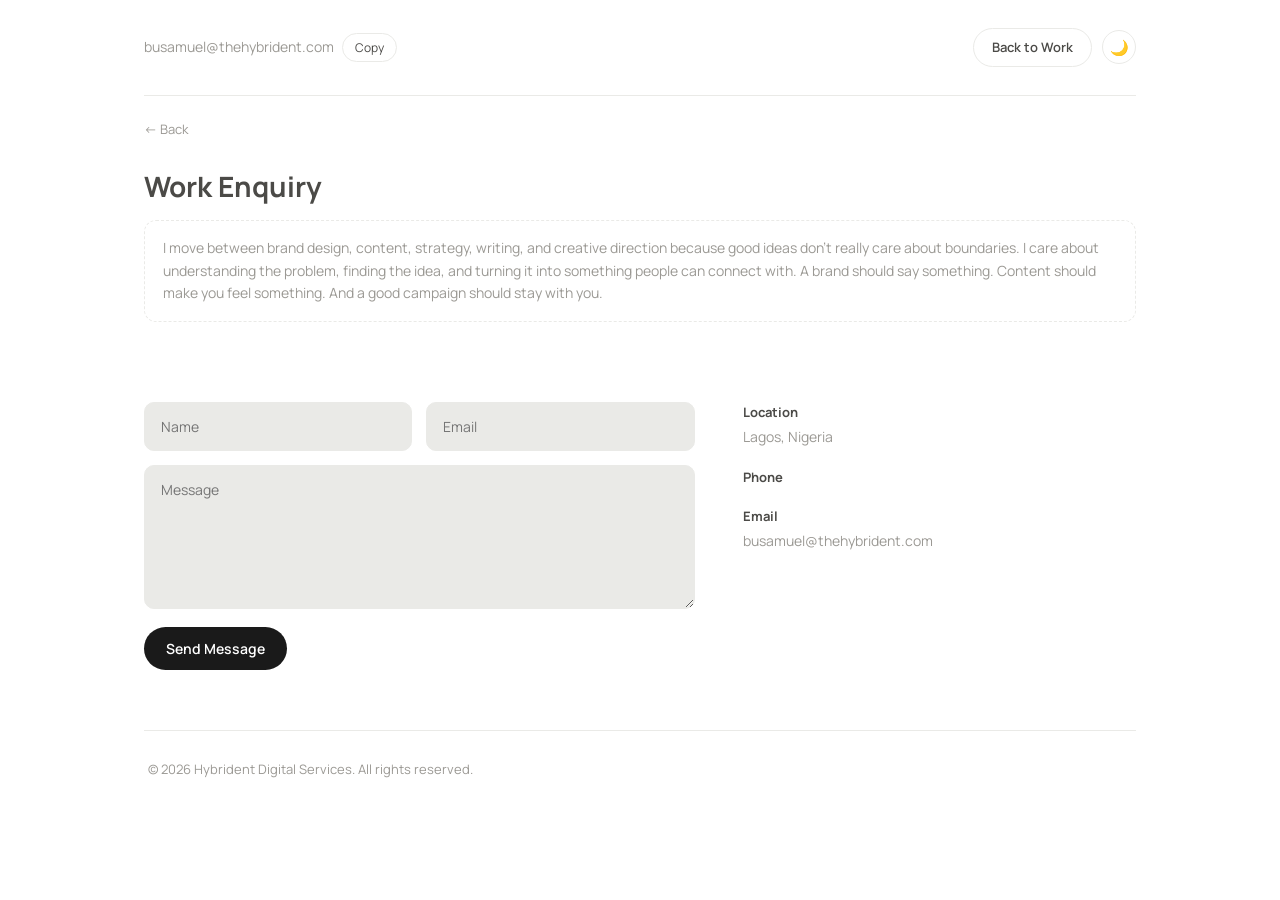
<file: enquiry.html>
<!DOCTYPE html>
<html lang="en">
<head>
<meta charset="UTF-8">
<meta name="viewport" content="width=device-width, initial-scale=1.0">
<title>Work Enquiry</title>
<link rel="icon" type="image/png" sizes="32x32" href="favicon-32.png">
<link rel="icon" type="image/png" sizes="16x16" href="favicon-16.png">
<link rel="apple-touch-icon" href="apple-touch-icon.png">
<link rel="shortcut icon" href="favicon.ico">
<link rel="preconnect" href="https://fonts.googleapis.com">
<link rel="preconnect" href="https://fonts.gstatic.com" crossorigin>
<link href="https://fonts.googleapis.com/css2?family=Manrope:wght@400;500;600;700;800&display=swap" rel="stylesheet">
<link rel="stylesheet" href="styles.css">
</head>
<body>

<div class="shell">

  <div class="topbar">
    <div class="email-group">
      <span id="topEmail"></span>
      <button class="copy-btn" onclick="copyEmail(this)">Copy</button>
    </div>
    <div class="topbar-right">
      <a class="enquiry-link" href="index.html">Back to Work</a>
      <button class="theme-toggle" id="themeToggle" onclick="toggleSiteTheme()" aria-label="Toggle dark mode">🌙</button>
    </div>
  </div>

  <div class="enquiry-page-header">
    <a class="back-link" href="index.html">← Back</a>
    <h1>Work Enquiry</h1>
    <p class="process-placeholder" id="processText"></p>
  </div>

  <div class="enquiry-grid">
    <form class="enquiry-form" id="enquiryForm" method="POST">
      <div class="form-row">
        <input type="text" name="name" placeholder="Name" required>
        <input type="email" name="email" placeholder="Email" required>
      </div>
      <textarea name="message" placeholder="Message" rows="6" required></textarea>
      <input type="hidden" name="_subject" value="New work enquiry from portfolio site">
      <input type="hidden" name="_captcha" value="false">
      <input type="hidden" name="_template" value="table">
      <button type="submit" class="cta-btn">Send Message</button>
    </form>
    <div class="enquiry-details" id="enquiryDetails"></div>
  </div>

  <div class="footer" id="footerContainer"></div>

</div>

<script>
  let emailAddress = 'your@email.com';

  function applySiteTheme(theme) {
    document.body.classList.toggle('dark-mode', theme === 'dark');
    document.getElementById('themeToggle').textContent = theme === 'dark' ? '☀️' : '🌙';
  }
  function toggleSiteTheme() {
    const isDark = document.body.classList.contains('dark-mode');
    const next = isDark ? 'light' : 'dark';
    localStorage.setItem('site_theme', next);
    applySiteTheme(next);
  }
  applySiteTheme(localStorage.getItem('site_theme') || 'light');

  function copyEmail(btn) {
    navigator.clipboard.writeText(emailAddress).then(() => {
      const original = btn.textContent;
      btn.textContent = 'Copied';
      setTimeout(() => { btn.textContent = original; }, 1500);
    });
  }

  fetch('data.json')
    .then(res => res.json())
    .then(data => {
      const footer = data.footer || {};
      emailAddress = footer.email || emailAddress;

      document.getElementById('topEmail').textContent = emailAddress;
      document.getElementById('processText').textContent = data.enquiryProcess || 'My process — details coming soon.';
      document.getElementById('enquiryForm').setAttribute('action', `https://formsubmit.co/${emailAddress}`);

      document.getElementById('enquiryDetails').innerHTML = `
        <div><strong>Location</strong>${footer.location || ''}</div>
        <div><strong>Phone</strong>${footer.phone || ''}</div>
        <div><strong>Email</strong>${emailAddress}</div>
      `;
      document.getElementById('footerContainer').innerHTML = `<span>${footer.copyright || ''}</span>`;
    })
    .catch(() => {
      document.getElementById('topEmail').textContent = emailAddress;
      document.getElementById('processText').textContent = 'My process — details coming soon.';
      document.getElementById('enquiryForm').setAttribute('action', `https://formsubmit.co/${emailAddress}`);
    });
</script>

</body>
</html>
</file>
<file: styles.css>
:root{
  --paper:#FFFFFF;
  --text:#4B4A47;
  --muted:#9B9994;
  --line:#EAEAE7;
  --dark:#1A1A1A;
  --max:1120px;
}
body.dark-mode{
  --paper:#131211;
  --text:#F1EFEA;
  --muted:#8C8A85;
  --line:#2C2A26;
  --dark:#E8213C;
}
body.dark-mode .cta-btn{color:#F1EFEA;}
body.dark-mode .cta-btn:hover{opacity:0.88;}
body{transition:background 0.2s ease, color 0.2s ease;}
*{box-sizing:border-box;}
body{
  margin:0;
  background:var(--paper);
  color:var(--text);
  font-family:'Manrope', sans-serif;
  font-size:16px;
  line-height:1.6;
}
a{color:inherit; text-decoration:none;}
img{display:block; max-width:100%;}
button{font-family:inherit;}

.shell{max-width:var(--max); margin:0 auto; padding:0 64px;}

/* TOP BAR */
.topbar{
  display:flex;
  justify-content:space-between;
  align-items:center;
  padding:28px 0;
  font-size:14px;
  border-bottom:1px solid var(--line);
  margin-bottom:8px;
  flex-wrap:nowrap;
  gap:12px;
}
.topbar .email-group{display:flex; align-items:center; gap:8px;}
.topbar .email-group span{color:var(--muted);}
.copy-btn{
  border:1px solid var(--line);
  background:var(--paper);
  border-radius:999px;
  padding:5px 12px;
  font-size:12px;
  cursor:pointer;
  color:var(--text);
}
.copy-btn:hover{background:var(--line);}
.enquiry-link{
  display:inline-block;
  border:1px solid var(--line);
  border-radius:999px;
  padding:8px 18px;
  font-size:13px;
  font-weight:600;
  cursor:pointer;
  background:none;
  color:var(--text);
}
.enquiry-link:hover{background:var(--line);}

/* FUN INTERACTIONS */
.cta-btn, .btn-secondary{transition:transform 0.15s ease, opacity 0.15s ease;}

.hero-title .typing-cursor{
  display:inline-block;
  width:2px;
  background:var(--text);
  margin-left:2px;
  animation:blink 0.9s step-end infinite;
}
@keyframes blink{50%{opacity:0;}}

.smc-thumb, .identity-cover{
  transform-style:preserve-3d;
  perspective:600px;
  will-change:transform;
}
.smc-thumb img, .identity-cover img{transition:transform 0.1s ease;}

@media (prefers-reduced-motion: reduce){
  .cta-btn, .btn-secondary, .smc-thumb, .identity-cover{transition:none !important;}
}

/* ROTATING SA BADGE */
.sa-badge{
  position:fixed;
  bottom:28px;
  right:28px;
  width:100px;
  height:100px;
  z-index:60;
  cursor:pointer;
  color:var(--text);
  transition:transform 0.25s ease;
}
.sa-badge:hover{transform:scale(1.08);}
.sa-badge-ring{
  width:100%;
  height:100%;
  animation:sa-spin 14s linear infinite;
}
.sa-badge-ring text{fill:currentColor; font-family:'Manrope', sans-serif;}
.sa-badge-center{
  position:absolute;
  inset:0;
  display:flex;
  align-items:center;
  justify-content:center;
  font-weight:800;
  font-size:30px;
  letter-spacing:-0.03em;
}
.sa-badge-dot{color:#E8213C;}
.sa-badge-img{
  width:100%;
  height:100%;
  border-radius:50%;
  object-fit:cover;
  display:block;
  animation:sa-spin 14s linear infinite;
}
@media (prefers-reduced-motion: reduce){
  .sa-badge-img{animation:none;}
}
@keyframes sa-spin{ from{transform:rotate(0deg);} to{transform:rotate(360deg);} }
@media (prefers-reduced-motion: reduce){
  .sa-badge-ring{animation:none;}
}
@media (max-width:640px){
  .sa-badge{width:72px; height:72px; bottom:18px; right:18px;}
  .sa-badge-center{font-size:22px;}
}
.theme-toggle{
  border:1px solid var(--line);
  background:none;
  color:var(--text);
  border-radius:999px;
  width:34px;
  height:34px;
  font-size:15px;
  cursor:pointer;
  display:flex;
  align-items:center;
  justify-content:center;
  flex:0 0 auto;
}
.theme-toggle:hover{background:var(--line);}
.topbar-right{display:flex; align-items:center; gap:10px;}

/* LAYOUT */
.layout{
  display:grid;
  grid-template-columns: 250px minmax(0, 1fr);
  gap:48px;
  align-items:start;
  padding-bottom:80px;
  padding-top:36px;
}
.profile{
  position:sticky;
  top:32px;
  padding-right:32px;
}
.profile::after{
  content:"";
  position:absolute;
  top:0;
  right:0;
  bottom:0;
  width:1px;
  background:linear-gradient(to bottom, transparent, var(--line) 15%, var(--line) 85%, transparent);
}
.avatar{
  width:88px;
  height:88px;
  border-radius:50%;
  background:var(--line);
  display:flex;
  align-items:center;
  justify-content:center;
  font-size:12px;
  cursor:pointer;
  color:var(--muted);
  overflow:hidden;
  margin-bottom:20px;
  border:1px solid var(--line);
}
.avatar img{width:100%; height:100%; object-fit:cover; filter:grayscale(100%);}
.profile h1{font-size:19px; font-weight:700; margin:0 0 6px; color:var(--text);}
.profile .role{font-size:14px; color:var(--muted); margin:0 0 22px;}
.bio-quote{font-size:14.5px; font-weight:700; color:var(--text); line-height:1.5; margin:0 0 20px;}
.bio-body{font-size:13.5px; color:var(--muted); line-height:1.65; margin:0 0 16px;}
.social-row{display:flex; gap:14px; margin-top:22px;}
.social-row a{color:var(--muted); display:flex; align-items:center; justify-content:center;}
.social-row a:hover{color:var(--text);}
.social-row svg{width:15px; height:15px;}

.content{display:flex; flex-direction:column; gap:64px; min-width:0;}

/* SECTIONS (no box styling — plain, on the white page) */
.section{padding:0;}

/* HERO */
.hero-section{text-align:left; padding:20px 0 8px;}
.hero-title{
  font-family:'Playfair Display', Georgia, serif;
  font-weight:400;
  font-size:clamp(34px, 5vw, 54px);
  line-height:1.15;
  margin:0 0 20px;
  color:var(--text);
}
.hero-sub{
  font-size:19px;
  color:var(--muted);
  max-width:44ch;
  margin:0 0 32px;
  line-height:1.55;
}
.cta-btn{
  display:inline-flex;
  align-items:center;
  gap:8px;
  background:var(--dark);
  color:var(--paper);
  border:none;
  border-radius:999px;
  padding:12px 22px;
  font-size:14px;
  font-weight:600;
  cursor:pointer;
}
.cta-btn:hover{opacity:0.85;}

/* LOGO STRIP — auto-scrolling marquee */
.logos-row{
  padding:28px 0;
  border-top:1px solid var(--line);
  border-bottom:1px solid var(--line);
  overflow:hidden;
  -webkit-mask-image:linear-gradient(to right, transparent, #000 8%, #000 92%, transparent);
  mask-image:linear-gradient(to right, transparent, #000 8%, #000 92%, transparent);
}
.logos-track{
  display:flex;
  align-items:center;
  gap:56px;
  width:max-content;
  animation:scroll-logos 22s linear infinite;
}
.logos-row:hover .logos-track{animation-play-state:paused;}
@keyframes scroll-logos{
  from{transform:translateX(0);}
  to{transform:translateX(-50%);}
}
.logo-box{
  flex:0 0 auto;
  width:110px;
  height:30px;
  background:var(--line);
  border-radius:6px;
  opacity:0.7;
}
.logo-box.logo-img{
  width:auto;
  max-width:140px;
  height:32px;
  background:none;
  border-radius:0;
  opacity:0.8;
  object-fit:contain;
  filter:grayscale(100%);
}
@media (prefers-reduced-motion: reduce){
  .logos-track{animation:none;}
}

/* WORK */
.work-section h2{font-size:15px; font-weight:700; margin:0 0 8px; color:var(--text);}
.work-subheading{
  font-size:14px;
  font-weight:700;
  color:var(--text);
  margin:40px 0 24px;
  padding-top:32px;
  border-top:1px solid var(--line);
}
.work-subheading:first-of-type{border-top:none; padding-top:0; margin-top:24px;}

.brand-block{margin-bottom:36px;}
.brand-block h4{font-size:14.5px; font-weight:700; color:var(--text); margin:0 0 14px;}
.brand-header-text{font-size:13.5px; font-weight:700; color:var(--text); margin:-8px 0 4px;}
.brand-desc-text{font-size:13px; color:var(--muted); margin:0 0 14px; max-width:60ch;}

.smc-grid{
  display:grid;
  grid-template-columns:repeat(2, minmax(0, 240px));
  gap:20px;
}
.smc-thumb,
.identity-cover{
  aspect-ratio:4/5;
  background:var(--paper);
  border-radius:14px;
  display:flex;
  align-items:center;
  justify-content:center;
  text-align:center;
  font-size:12px;
  color:var(--muted);
  overflow:hidden;
  cursor:pointer;
  transition:transform 0.2s ease;
}
.smc-thumb:hover,
.identity-cover:hover{transform:scale(1.015);}
.smc-thumb img, .smc-thumb video,
.identity-cover img, .identity-cover video{width:100%; height:100%; object-fit:cover; display:block;}
.identity-cover{max-width:280px;}
.editorial-cover img{filter:grayscale(100%); transition:filter 0.3s ease;}
.editorial-cover:hover img{filter:grayscale(0%);}
.media-placeholder{
  font-size:12px;
  color:var(--muted);
  width:100%;
  height:100%;
  display:flex;
  align-items:center;
  justify-content:center;
  border:1px dashed var(--line);
  border-radius:14px;
}

/* CONTACT */
.contact-section{text-align:center; padding:40px 0 8px; border-top:1px solid var(--line);}
.contact-section h2{
  font-size:clamp(22px, 3vw, 30px);
  font-weight:700;
  margin:0 0 26px;
  color:var(--text);
}
.contact-actions{display:flex; gap:12px; justify-content:center; flex-wrap:wrap;}
.btn-secondary{
  display:inline-flex;
  align-items:center;
  gap:8px;
  background:transparent;
  color:var(--text);
  border:1px solid var(--line);
  border-radius:999px;
  padding:12px 22px;
  font-size:14px;
  font-weight:600;
  cursor:pointer;
}
.btn-secondary:hover{background:var(--line);}

/* ENQUIRY PAGE */
.enquiry-page-header{padding:12px 0 40px;}
.enquiry-page-header h1{font-size:28px; font-weight:700; margin:0 0 12px; color:var(--text);}
.back-link{font-size:13px; color:var(--muted); display:inline-block; margin-bottom:24px;}
.back-link:hover{color:var(--text);}
.process-placeholder{
  font-size:14px;
  color:var(--muted);
  border:1px dashed var(--line);
  border-radius:12px;
  padding:16px 18px;
  margin:0 0 40px;
}
.enquiry-grid{
  display:grid;
  grid-template-columns:1.4fr 1fr;
  gap:48px;
  padding-bottom:60px;
}
.enquiry-form{display:flex; flex-direction:column; gap:14px;}
.form-row{display:flex; gap:14px;}
.enquiry-form input,
.enquiry-form textarea{
  background:var(--line);
  border:1px solid var(--line);
  border-radius:10px;
  padding:14px 16px;
  font-family:inherit;
  font-size:14px;
  color:var(--text);
  width:100%;
  resize:vertical;
}
.enquiry-form input:focus,
.enquiry-form textarea:focus{
  outline:none;
  border-color:var(--muted);
}
.enquiry-form button{align-self:flex-start; margin-top:4px;}
.enquiry-details{font-size:14px; color:var(--muted);}
.enquiry-details div{margin-bottom:18px;}
.enquiry-details strong{display:block; color:var(--text); font-size:13px; margin-bottom:4px; font-weight:700;}

/* FOOTER */
.footer{
  padding:28px 4px 40px;
  font-size:13px;
  color:var(--muted);
  border-top:1px solid var(--line);
  display:flex;
  justify-content:space-between;
  align-items:center;
}
.admin-link{color:var(--line); font-size:12px;}
.admin-link:hover{color:var(--muted);}

/* PHOTO LIGHTBOX */
.photo-lightbox{
  display:none;
  position:fixed;
  inset:0;
  background:rgba(10,10,10,0.94);
  z-index:110;
  align-items:center;
  justify-content:center;
  padding:32px;
  cursor:zoom-out;
}
.photo-lightbox.active{display:flex;}
.photo-lightbox img{
  max-width:90vw;
  max-height:90vh;
  border-radius:12px;
  filter:grayscale(100%);
  box-shadow:0 20px 50px rgba(0,0,0,0.4);
}
.viewer{
  display:none;
  position:fixed;
  inset:0;
  background:rgba(10,10,10,0.96);
  z-index:100;
  padding:24px 16px;
  overflow-y:auto;
}
.viewer.active{display:block;}
.viewer-inner{
  max-width:680px;
  margin:0 auto;
  padding-bottom:60px;
}
.viewer-title{
  color:var(--paper);
  font-size:15px;
  font-weight:700;
  margin:12px 0 20px;
  text-align:center;
}
.viewer-item{
  border-radius:14px;
  overflow:hidden;
  background:#232323;
  margin-bottom:16px;
}
.viewer-item img, .viewer-item video{width:100%; display:block;}
.viewer-item .media-placeholder{
  aspect-ratio:4/5;
  display:flex;
  align-items:center;
  justify-content:center;
  color:#8A8A8A;
}
.viewer-desc-heading{
  color:var(--paper);
  font-size:15px;
  font-weight:700;
  padding:4px 4px 6px;
}
.viewer-desc{
  color:#C7C5BE;
  font-size:14px;
  line-height:1.6;
  padding:4px 4px 24px;
}
.viewer-close{
  position:fixed;
  top:20px;
  right:24px;
  background:none;
  border:none;
  color:var(--paper);
  font-size:28px;
  cursor:pointer;
  line-height:1;
  z-index:101;
}

/* FLIPBOOK VIEWER (Editorial) */
.flip-viewer{
  display:none;
  position:fixed;
  inset:0;
  background:rgba(10,10,10,0.96);
  z-index:100;
  flex-direction:column;
  align-items:center;
  justify-content:center;
  padding:24px 16px;
}
.flip-viewer.active{display:flex;}
.flip-viewer .viewer-title{margin:0 0 6px;}
.flip-caption{color:#B9B6AE; font-size:13px; text-align:center; max-width:420px; margin:0 0 20px; line-height:1.5;}

.flipbook{
  position:relative;
  display:flex;
  width:min(90vw, 420px);
  aspect-ratio:4/5;
  perspective:1800px;
}
.book-page-left{
  display:none; /* shown only on desktop, via media query below */
  position:relative;
  flex:1;
  background:#2A2A2A;
  border-radius:12px 0 0 12px;
  overflow:hidden;
  box-shadow:6px 0 16px rgba(0,0,0,0.3);
}
.book-page-right{
  position:relative;
  flex:1;
}
.flip-layer{
  position:absolute;
  inset:0;
  background:#232323;
  border-radius:0 12px 12px 0;
  overflow:hidden;
}
#flipBottom{z-index:1;}
#flipTop{
  z-index:2;
  transform-origin:left center;
  backface-visibility:hidden;
  box-shadow:-8px 0 20px rgba(0,0,0,0.4);
  position:relative;
}
#flipTop::after{
  content:"";
  position:absolute;
  inset:0;
  background:linear-gradient(to right, rgba(0,0,0,0.45), transparent 45%);
  opacity:0;
  pointer-events:none;
}
#flipTop.flip-next-anim{ animation:flip-next 0.65s cubic-bezier(.45,.05,.35,1) forwards; }
#flipTop.flip-prev-anim{ animation:flip-prev 0.65s cubic-bezier(.45,.05,.35,1) forwards; }
#flipTop.flip-next-anim::after{ animation:flip-shade 0.65s ease forwards; }
#flipTop.flip-prev-anim::after{ animation:flip-shade 0.65s ease forwards; }
@keyframes flip-next{
  0%{ transform:rotateY(0deg) scaleX(1); }
  48%{ transform:rotateY(-88deg) scaleX(0.9); }
  100%{ transform:rotateY(-180deg) scaleX(1); }
}
@keyframes flip-prev{
  0%{ transform:rotateY(-180deg) scaleX(1); }
  52%{ transform:rotateY(-92deg) scaleX(0.9); }
  100%{ transform:rotateY(0deg) scaleX(1); }
}
@keyframes flip-shade{
  0%{ opacity:0; }
  45%{ opacity:0.5; }
  55%{ opacity:0.5; }
  100%{ opacity:0; }
}
@media (prefers-reduced-motion: reduce){
  #flipTop.flip-next-anim, #flipTop.flip-prev-anim{ animation:none; }
}
.flip-media{width:100%; height:100%;}
.flip-media img, .flip-media video{width:100%; height:100%; object-fit:cover; display:block;}
.flip-controls{
  display:flex;
  align-items:center;
  gap:20px;
  margin-top:24px;
}
.flip-counter{color:#B9B6AE; font-size:13px; min-width:44px; text-align:center;}

@media (min-width:760px){
  .flipbook{
    width:min(80vw, 760px);
    aspect-ratio:8/5;
  }
  .book-page-left{display:block;}
}
.flip-viewer.covered .book-page-left{display:none !important;}
.flip-viewer.covered .flipbook{width:min(90vw, 420px) !important; aspect-ratio:4/5 !important;}

.lb-btn{
  background:rgba(255,255,255,0.08);
  color:var(--paper);
  border:1px solid rgba(255,255,255,0.2);
  border-radius:999px;
  width:40px;
  height:40px;
  font-size:16px;
  cursor:pointer;
  display:flex;
  align-items:center;
  justify-content:center;
}
.lb-btn:hover{background:rgba(255,255,255,0.18);}

@media (max-width:860px){
  .shell{padding:0 32px;}
  .topbar{padding:16px 0; gap:8px;}
  .topbar .email-group{font-size:11.5px; gap:6px;}
  .topbar .email-group span{white-space:nowrap; overflow:hidden; text-overflow:ellipsis; max-width:150px;}
  .copy-btn{padding:4px 9px; font-size:11px;}
  .enquiry-link{padding:6px 13px; font-size:12px; white-space:nowrap;}

  .layout{grid-template-columns:1fr; gap:32px; padding-top:24px;}
  .profile{position:static; border-right:none; border-bottom:1px solid var(--line); padding-right:0; padding-bottom:28px; text-align:center;}
  .avatar{width:72px; height:72px; margin-left:auto; margin-right:auto;}
  .social-row{justify-content:center;}
  .smc-grid{grid-template-columns:repeat(2, 1fr);}
  .enquiry-grid{grid-template-columns:1fr;}
  .form-row{flex-direction:column;}
}
@media (max-width:480px){
  .smc-grid{grid-template-columns:1fr;}
}
</file>
